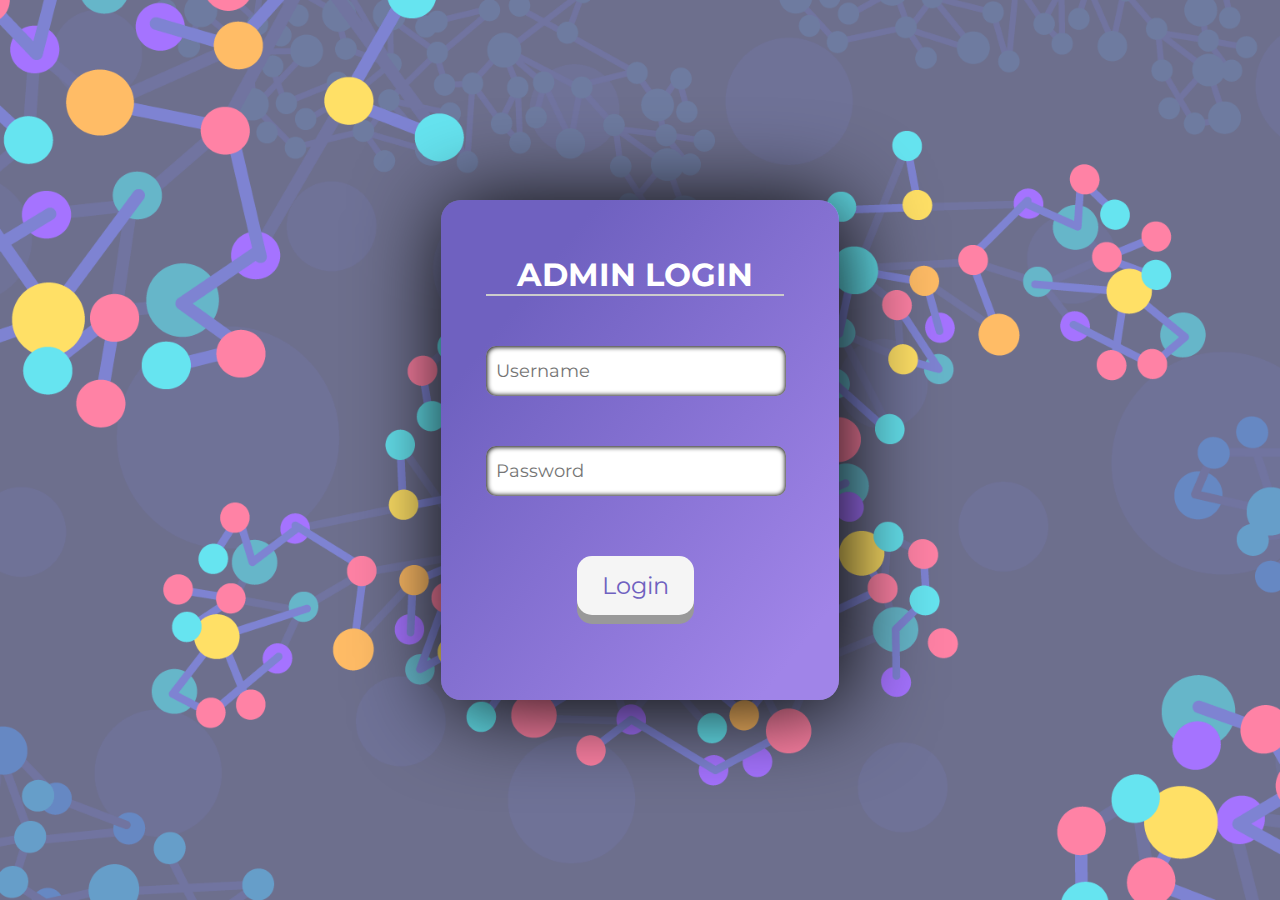
<file: adminlogin.html>
<!DOCTYPE html>
<html>
<head>
    <title>Admin Login</title>
    <meta charset="utf-8">
    <link rel="stylesheet" href="FrontEnd/STYLE/login.css">
</head>
<body>
    <div class="limiter">
        <div class="container" style="background-image: url('FrontEnd/Images/log.png');">
            <div class="box">
                <h1>Admin Login</h1>
                <form id="loginForm">
                    <div class="input1">
                        <input name="username" type="text" placeholder="Username" required>
                    </div>
                    <div class="input2">
                        <input name="password" type="password" placeholder="Password" required>
                    </div>
                    <div class="logreg">
                        <div class="c1">
                            <button type="button" onclick="login()">Login</button>
                        </div>
                    </div>
                </form>
            </div>
        </div>
    </div>
    <script src="Scripts/adminlogin.js">
    </script>
</body>
</html>
</file>
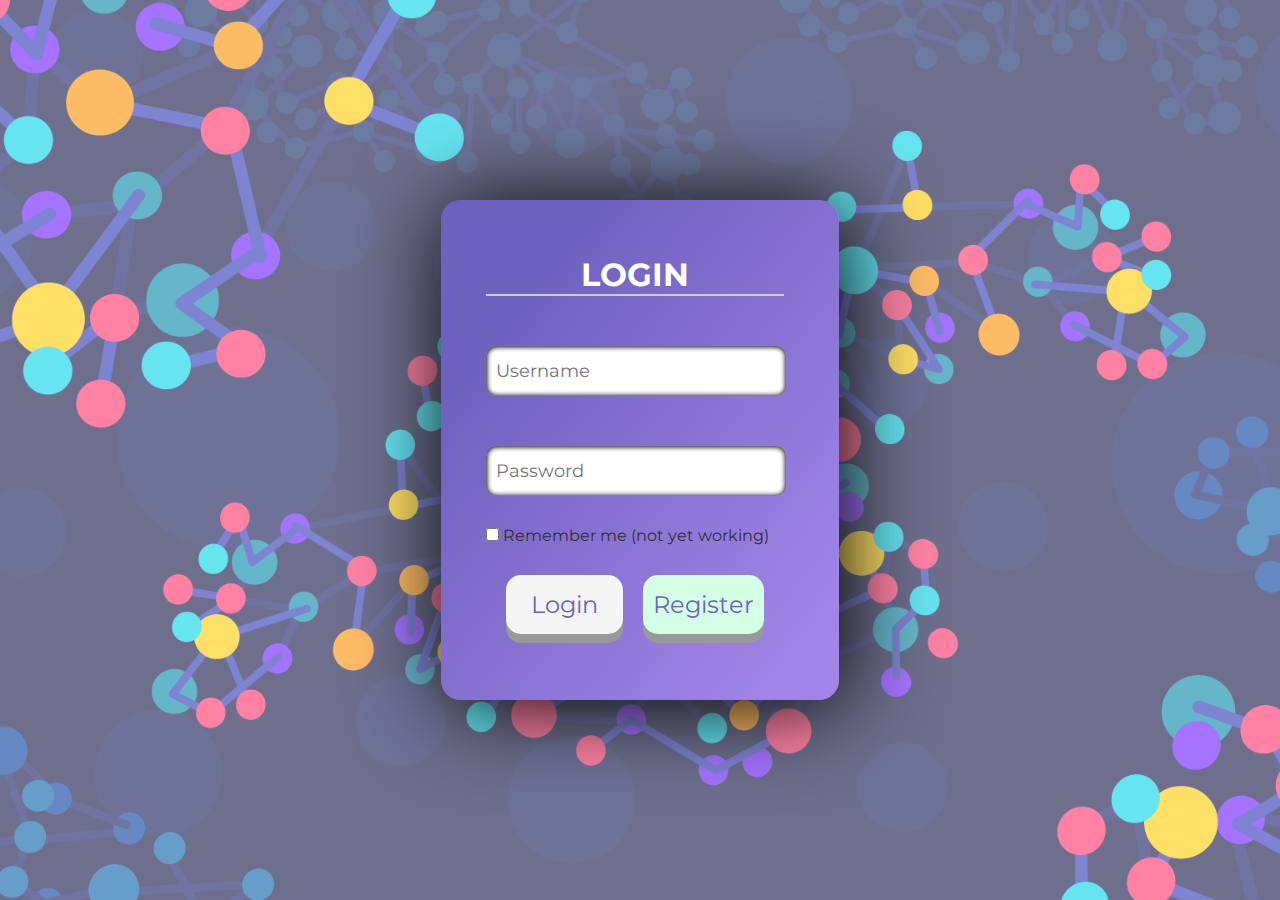
<file: login.html>
<html>
    <head>
        <title>Login</title>
		<meta charset="utf-8">
        <link rel="stylesheet" href="FrontEnd/STYLE/login.css">
    </head>
    <body>
        <div class="limiter">
            <div class="container" style="background-image: url('FrontEnd/Images/log.png');">
                <div class="box">
                    <h1>Login</h1>
                    <div class="input1">
                        <input name="username" type="text" placeholder="Username">
                    </div>
                    <div class="input2">
                        <input name="password" type="text" placeholder="Password">
                    </div>
                    <div class="checkbox">
                        <input class="input3check" type="checkbox" name="remember-me">
						<label>Remember me (not yet working)</label>
                    </div>
                    <div class="logreg">
                        <div class="c1">
                            <button type="submit">Login</button>
                        </div>
                        <div class="c2">
                            <button type="button" onclick="openReg()">Register</button>
                        </div>
                    </div>
                </div>
            </div>
        </div>
        <script src="Scripts/login.js"></script>
    </body>
</html>
</file>
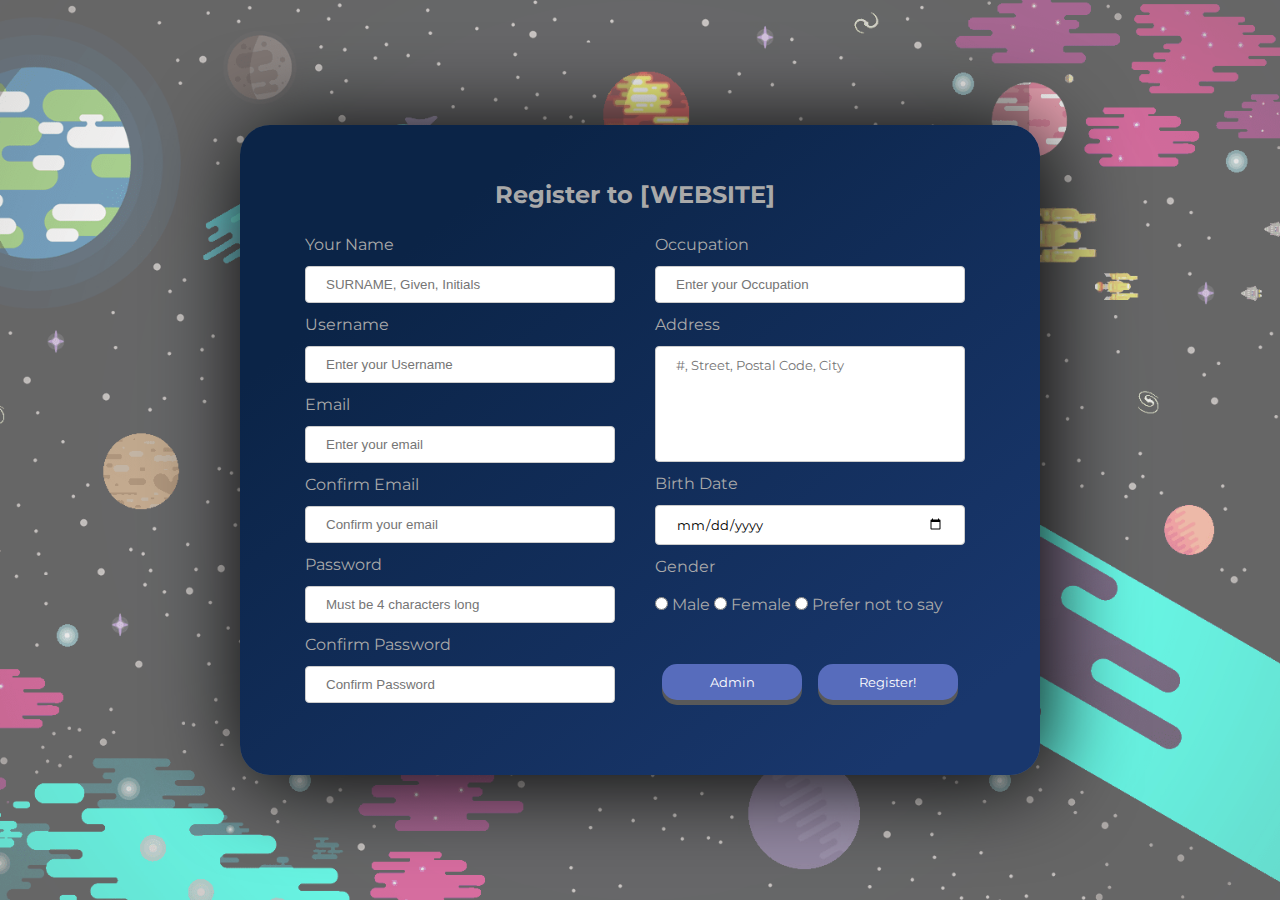
<file: register.html>
<!DOCTYPE html>
<html>
<head>
    <title>Register</title>
    <meta charset="utf-8">
    <link rel="stylesheet" href="FrontEnd/STYLE/register.css">
    <script src="/Scripts/register.js"></script>
</head>
<body>
    <div class="limiter">
        <div class="container" style="background-image: url('FrontEnd/Images/reg.png');">
            <div class="box">
                <h1>Register to [WEBSITE]</h1>
                <div class="column">
                    <div class="clm">
                        <form action="register.php" method="post" onsubmit="return checkForm();" id="myForm">
                            <label for="Fname">Your Name</label>
                            <input type="text" name="Fname" placeholder="SURNAME, Given, Initials" required>
                            <label for="user">Username</label>
                            <input type="text" name="user" placeholder="Enter your Username" required>
                            <label for="email">Email</label>
                            <input type="text" id="email" name="email" placeholder="Enter your email" required>
                            <label for="cemail">Confirm Email</label>
                            <input type="text" id="confirmEmail" name="cemail" placeholder="Confirm your email" required>
                            <label for="pass">Password</label>
                            <input type="password" id="password" name="pass" placeholder="Must be 4 characters long" required>
                            <label for="cpass">Confirm Password</label>
                            <input type="password" id="confirmPassword" name="cpass" placeholder="Confirm Password" required>
                        </form>
                    </div>
                    <div class="clm">
                        <form>
                            <label for="occup">Occupation</label>
                            <input type="text" name="occup" placeholder="Enter your Occupation" required>
                            <label for="address">Address</label>
                            <textarea name="address" placeholder="#, Street, Postal Code, City" class="address-input" required></textarea>
                            <label for="day">Birth Date</label>
                            <input type="date" name="day" id="day" placeholder="mm/dd/yyyy" oninput="updateBirthdayText(this.value)" class="date" required>
                            <div class="gnd">
                                <label for="gender">Gender</label>
                                <br>
                                <br>
                                <input type="radio" name="gender" required> Male
                                <input type="radio" name="gender" required> Female
                                <input type="radio" name="gender" required> Prefer not to say
                            </div>
                            <br>
                            <br>
                            <div class="bc">
                                <button type="button" class="check" onclick="redirectToAdminLogin()">Admin</button>
                                <button type="submit" class="regis" form="myForm">Register!</button>
                            </div>
                        </form>
                    </div>
                </div>
            </div>
        </div>
    </div>
</body>
</html>
</file>
<file: FrontEnd/STYLE/login.css>
@import url('https://fonts.googleapis.com/css2?family=Montserrat:wght@400;500;700&display=swap');

* {
    padding: 0;
	margin: 0;
	box-sizing: border-box;
}

body {
	height: 100%;
	font-family: 'Montserrat', sans-serif;
    color: darkgray;
}

.limiter {
	width: 100%;
 	margin: 0 auto;
}

.container {
	width: 100%;  
  	min-height: 100vh;
  	display: flex;
  	flex-wrap: wrap;
  	justify-content: center;
  	align-items: center;
  	padding: 15px;
  	background-repeat: no-repeat;
  	background-position: center;
  	background-size: cover;
  	position: relative;
  	z-index: 1; 
}

.container::before {
	content: "";
  	display: block;
  	position: absolute;
  	z-index:-1;
  	width: 100%;
  	height: 100%;
  	top: 0; 
  	left: 0;
  	background-color: rgba(255,255,255,0.4);
}

.box {
	height: 500px;
	width: 398px;
  	border-radius: 20px;
  	overflow: hidden;
  	padding: 55px 55px 55px 45px;
  	background: #9152f8;
  	background: linear-gradient(to top left, #A084E8 10%, #6F61C0 80%);
	box-shadow: 5px 5px 90px #000;
	flex-direction: column;
    justify-content: center; 
    align-items: center;
}

.box h1 {
	font-family: 'Montserrat', sans-serif;
  	font-size: 32px;
  	color: #fff;
  	text-align: center;
  	text-transform: uppercase;
	border-bottom: 2px solid #ccc;
	margin-bottom: 10px;
	padding-right: 0%;
}

.input1 {
  	width: 100%;
  	height: 90px;
  	padding: 40px 0px;
	margin-bottom: 20px;
}

.input1 input {
	font-family: 'Montserrat', sans-serif;
	font-size: 18px;
	display: inline-block;
	box-sizing: border-box;
	width: 300px;
	height: 50px;
	position: relative;
	border-radius: 10px;
	border: 0px solid #ccc;
	box-shadow: inset 0.2px 0.2px 5px 0.8px;
	text-indent: 10px;
}

.input2 {
  	width: 100%;
  	height: 90px;
  	padding: 30px 0px;
	margin-bottom: 20px;
}

.input2 input {
	font-family: 'Montserrat', sans-serif;
	font-size: 18px;
	display: inline-block;
	box-sizing: border-box;
	width: 300px;
	height: 50px;
	position: relative;
	border-radius: 10px;
	border: 0px solid #ccc;
	box-shadow: inset 0.2px 0.2px 5px 0.8px;
	text-indent: 10px;
}

.checkbox label {
	font-family: 'Montserrat', sans-serif;
	font-size: 16px;
	color: #2f2f2f;
}

.checkbox input:checked {
	border: none;
    outline: 2px solid deeppink;
}

.logreg {
	display: flex;
	justify-content: center;
	padding-top: 20px;
}
 .c1 {
	margin: 10px;
 }

.c1 button {
	font-family: 'Montserrat', sans-serif;
	font-size: 18px;
	display: inline-block;
  	padding: 15px 25px;
  	font-size: 24px;
  	cursor: pointer;
  	text-align: center;
  	text-decoration: none;
  	outline: none;
  	color: #6F61C0;
  	background-color: whitesmoke;
  	border: none;
  	border-radius: 15px;
  	box-shadow: 0 9px #999;
 }

.c1 button:hover {
	background-color: #3e8e41
}

.c1 button:active {
  background-color: #3e8e41;
  box-shadow: 0 5px #666;
  transform: translateY(4px);
}

.c2 {
	margin: 10px;
}

.c2 button {
	font-family: 'Montserrat', sans-serif;
	font-size: 18px;
	display: inline-block;
  	padding: 15px 10px;
  	font-size: 24px;
  	cursor: pointer;
  	text-align: center;
  	text-decoration: none;
  	outline: none;
  	color: #6F61C0;
  	background-color: #D5FFE4;
  	border: none;
  	border-radius: 15px;
  	box-shadow: 0 9px #999;
 }

.c2 button:hover {
	background-color: #3e8e41
}

.c2 button:active {
  background-color: #3e8e41;
  box-shadow: 0 5px #666;
  transform: translateY(4px);
}
</file>
<file: FrontEnd/STYLE/register.css>
@import url('https://fonts.googleapis.com/css2?family=Montserrat:wght@400;500;700&display=swap');

* {
    padding: 0;
    margin: 0;
    box-sizing: border-box;
}

body {
    height: 100%;
	font-family: 'Montserrat', sans-serif;
    color: darkgray;
}

.limiter {
	width: 100%;
 	margin: 0 auto;
}

.container {
	width: 100%;  
  	min-height: 100vh;
  	display: flex;
  	flex-wrap: wrap;
  	justify-content: center;
  	align-items: center;
  	padding: 15px;
  	background-repeat: no-repeat;
  	background-position: center;
  	background-size: cover;
  	position: relative;
  	z-index: 1; 
}

.container::before {
	content: "";
  	display: block;
  	position: absolute;
  	z-index:-1;
  	width: 100%;
  	height: 100%;
  	top: 0; 
  	left: 0;
  	background-color: rgba(255,255,255,0.4);
}

.box {
	height: 650px;
	width: 800px;
  	border-radius: 30px;
  	overflow: hidden;
  	padding: 55px 55px 55px 45px;
  	background: #9152f8;
  	background: linear-gradient(to top left, #19376D 10%, #0B2447 80%);
	box-shadow: 5px 5px 90px #000;
	flex-direction: column;
    justify-content: center; 
    align-items: center;
}

.box h1 {
    font-size: 24px;
    text-align: center;
    margin-bottom: 6px;
  }

.column {
    display: flex;
}

.clm {
    flex: 1;
    padding: 20px;
}

input[type=text], select {
    width: 100%;
    padding: 10px 20px;
    margin: 12px 0;
    display: inline-block;
    border: 1px solid #ccc;
    border-radius: 4px;
    box-sizing: border-box;
}

input[type=password], select {
    width: 100%;
    padding: 10px 20px;
    margin: 12px 0;
    display: inline-block;
    border: 1px solid #ccc;
    border-radius: 4px;
    box-sizing: border-box;
}

.clm textarea.address-input {
    width: 100%;
    height: 115.5px;
    resize: none;
    vertical-align: top;
    white-space: pre-wrap;
    overflow-x: hidden;
    overflow-y: auto;
    padding: 10px 20px;
    margin: 12px 0;
    display: inline-block;
    border: 1px solid #ccc;
    border-radius: 4px;
    box-sizing: border-box;
	font-family: 'Montserrat', sans-serif;
}

.clm input.date {
    width: 100%;
    resize: none;
    vertical-align: top;
    white-space: pre-wrap;
    overflow-x: hidden;
    overflow-y: auto;
    padding: 10px 20px;
    margin: 12px 0;
    display: inline-block;
    border: 1px solid #ccc;
    border-radius: 4px;
    box-sizing: border-box;
	font-family: 'Montserrat', sans-serif;
}

.bc {
    text-align: center;
}

.clm button.regis,
.clm button.check {
    width: 45%;
    padding: 10px 20px;
    margin: 12px 2%;
    display: inline-block;
    border: 1px solid #ccc;
    border-radius: 4px;
    box-sizing: border-box;
    cursor: pointer;
  	text-align: center;
  	text-decoration: none;
  	outline: none;
  	color: #fff;
  	background-color: #576CBC;
  	border: none;
  	border-radius: 15px;
  	box-shadow: 0 5px #595959;
    font-family: 'Montserrat', sans-serif;
}

.clm button.regis:hover,
.clm button.check:hover {
    background-color: #A5D7E8;
    color: rgb(28, 28, 28);
}

.clm button:active {
    background-color: #A5D7E8;
    box-shadow: 0 2px #595959;
    transform: translateY(3px);
}
</file>
